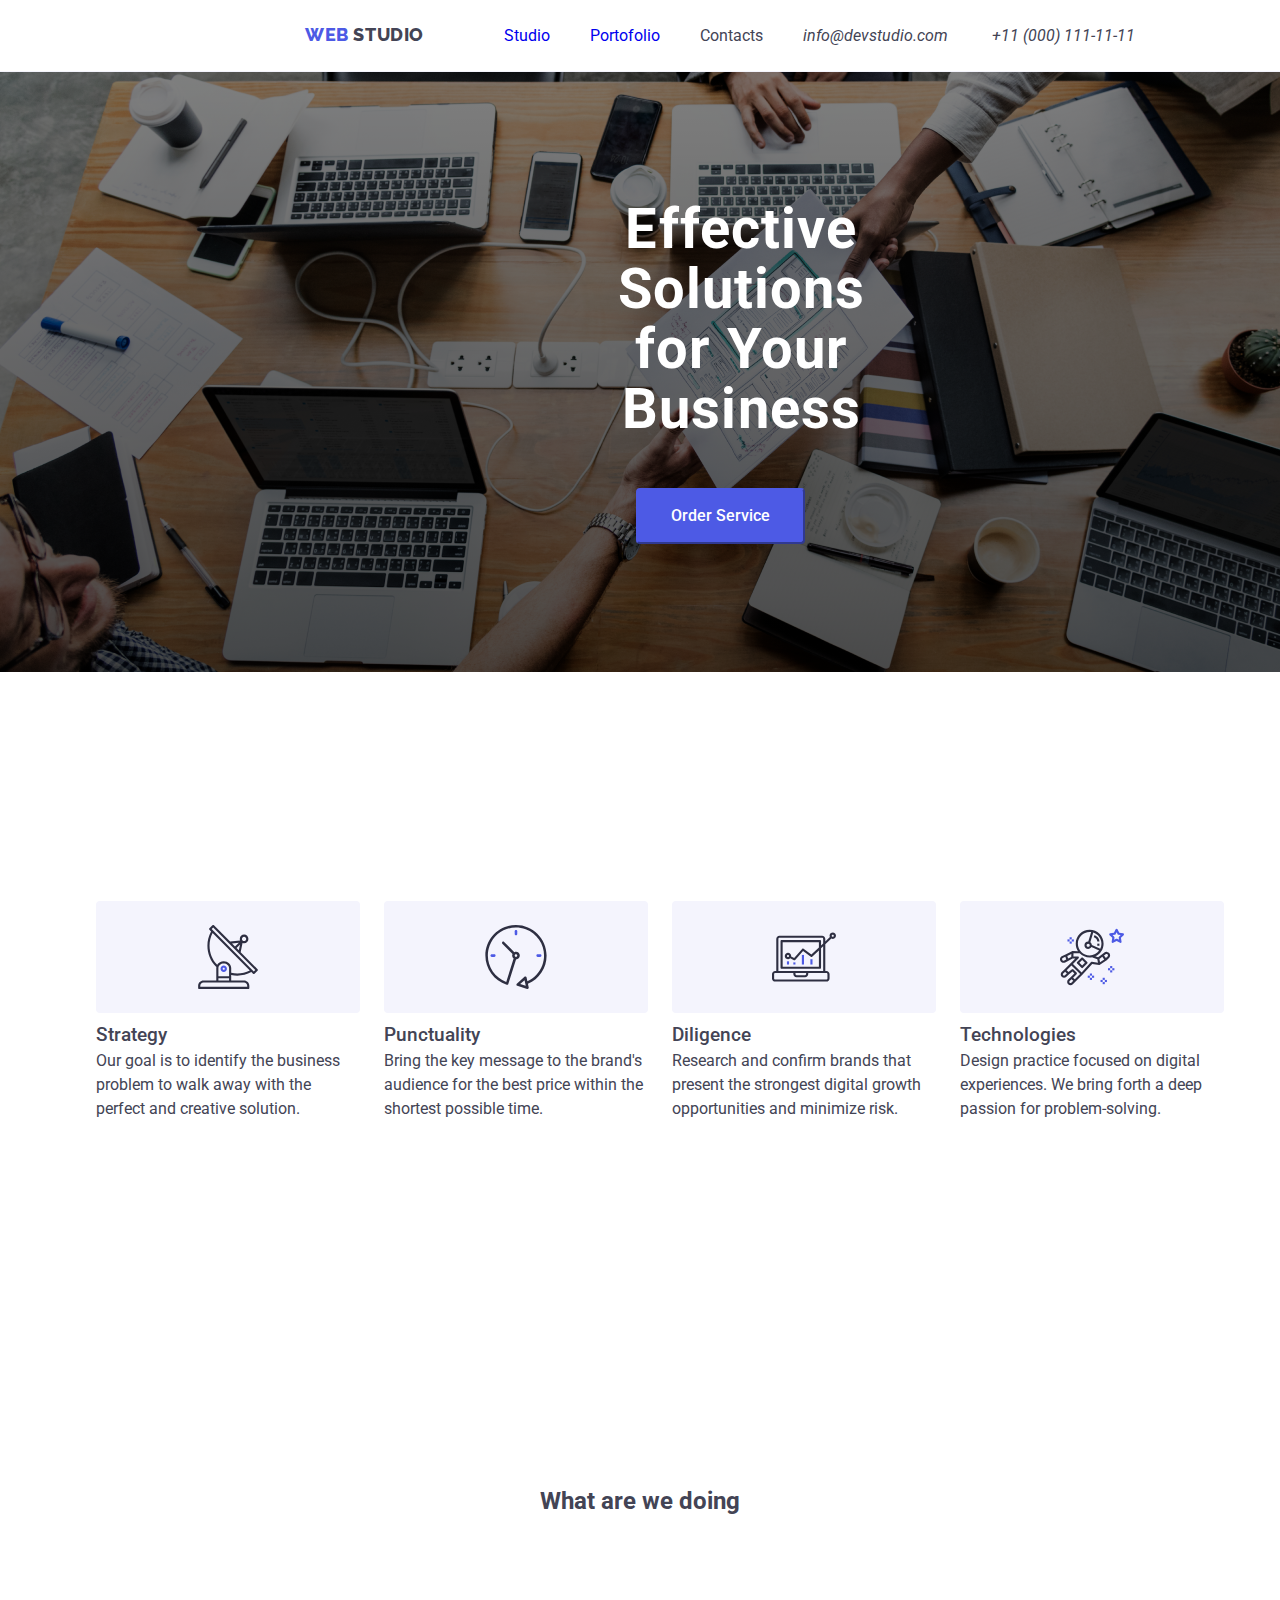
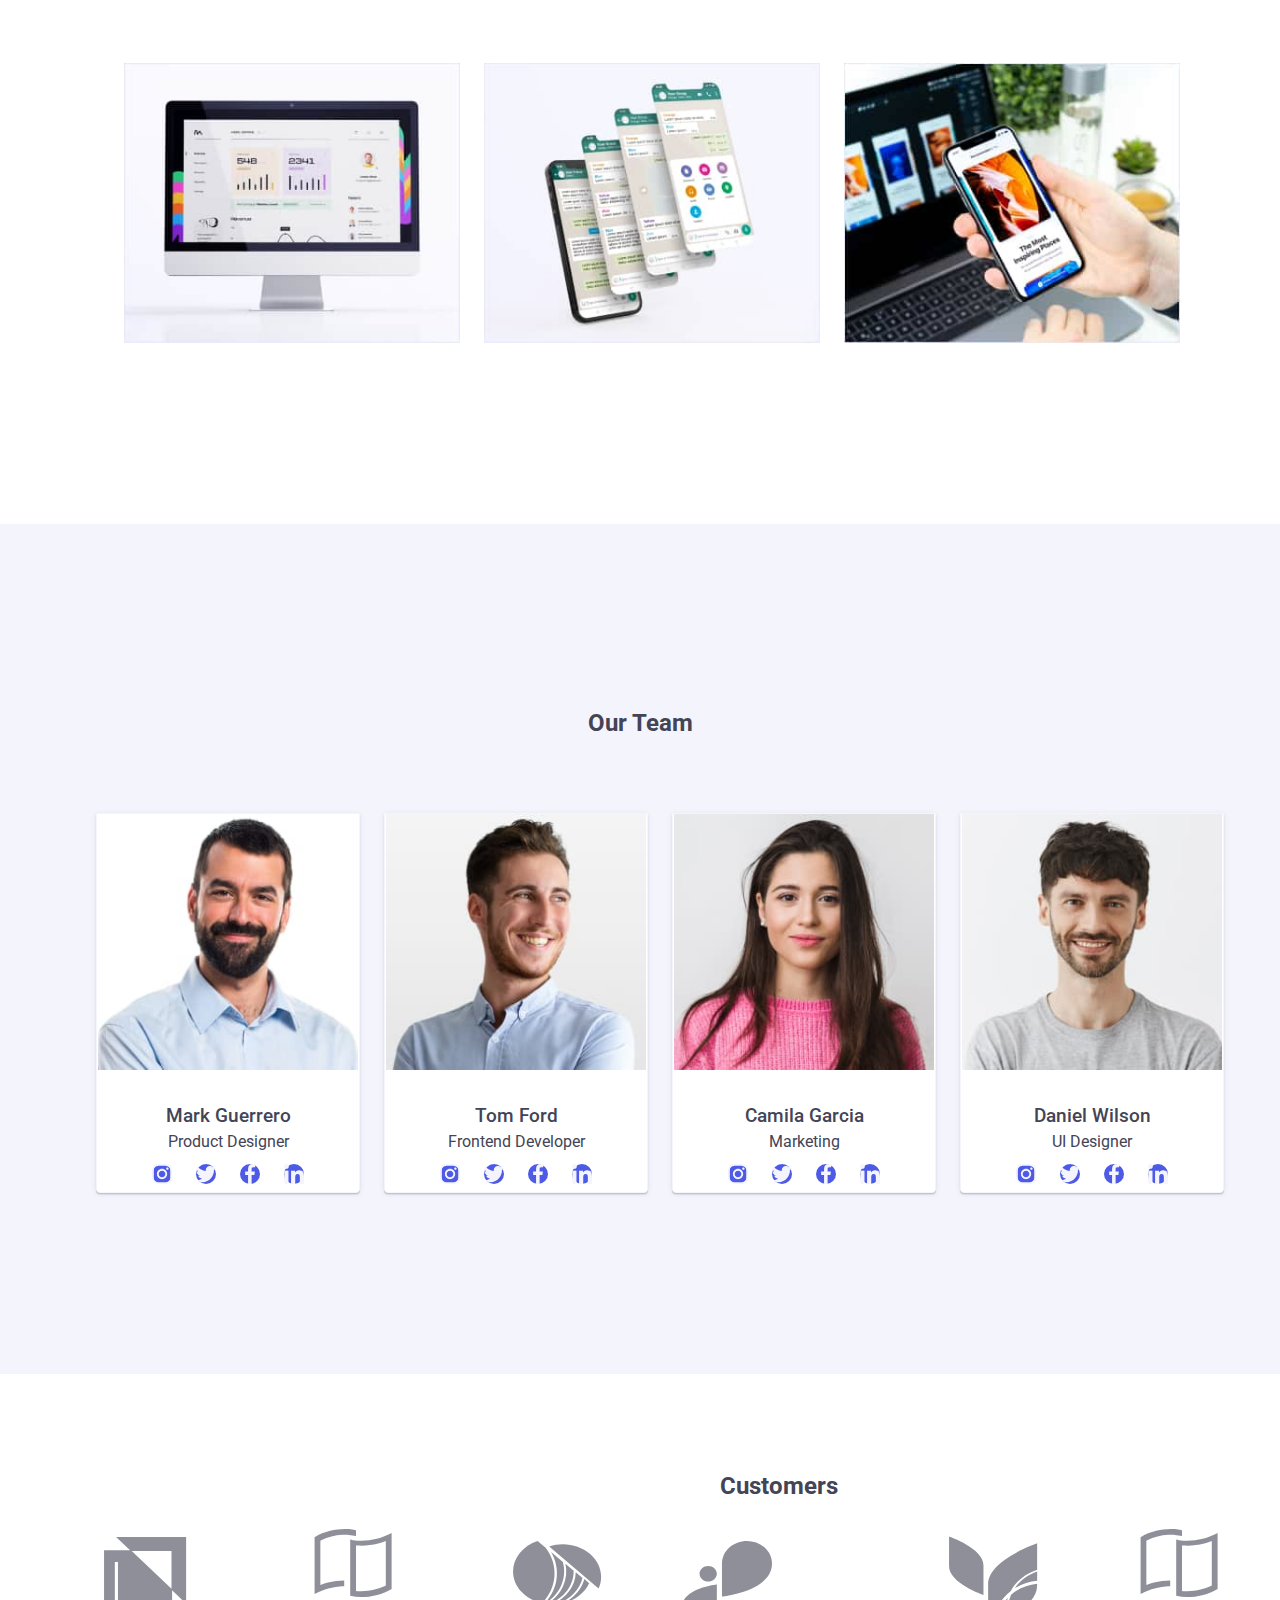
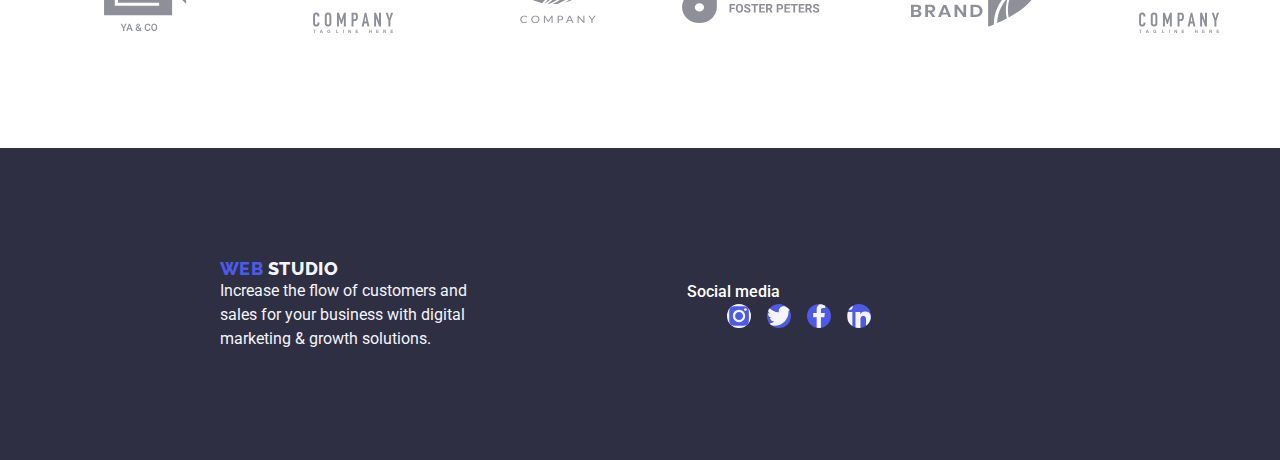
<file: index.html>
<!DOCTYPE html>
<html lang="en">

<head>
    <meta charset="UTF-8">
    <meta name="viewport" content="width=device-width, initial-scale=1.0">
    <title>Studio</title>
    <link rel="preconnect" href="https://fonts.googleapis.com">
    <link rel="preconnect" href="https://fonts.gstatic.com" crossorigin>
    <link
        href="https://fonts.googleapis.com/css2?family=Raleway:ital,wght@0,700;1,700&family=Roboto:wght@400;500;700;900&display=swap"
        rel="stylesheet">
    <link rel="stylesheet" href="/css/modern-normalize.css">
    <link rel="stylesheet" href="./css/styles.css">
    <link rel="stylesheet" href="./css/reset.css">
</head>

<body class="main-page">
    <!--Navbar section-->

    <header class="global-header">
        <div class="container header-container">
            <a href="index.html" class="logo">
                <span class="iris-blue">web</span>
                <span class="navy-blue">studio</span>
            </a>
            <nav class="navbar">
                <ul class="menu-items">
                    <li>
                        <a href="index.html">Studio</a>
                    </li>
                    <li>
                        <a href="portofolio.html">Portofolio</a>
                    </li>
                    <li>
                        <a href="">Contacts</a>
                    </li>
                </ul>
            </nav>
            <address class="contact-info">
                <a href="mailto:info@devstudio.com">info@devstudio.com</a>
                <a href="tel:+11(000)111-11-11">+11 (000) 111-11-11</a>
            </address>
        </div>

    </header>

    <main>
        <!--Hero section-->
        <section class="hero-section">
            <div class="container hero-container">
                <h1 class="h1-header">Effective Solutions for Your Business</h1>
                <button type="button" class="order-button" data-modal-open>Order Service</button>
            </div>
<div class="modal is-hidden" data-modal>
    <div class="modal-content">
        <button class="close-btn" data-modal-close>&times;</button>
        Continut modal 

    </div>
</div>
        </section>
        <!--Feature section-->
        <section class="feature-section">
            <div class="container">
                <ul class="features">
                    <li class="features-card-item">
                        <div class="features-icon-list">
                            <svg width="64px" height="64px" class="features-icons">
                                <use href="./icons feature/symbol-defs.svg#icon-Group"></use>
                                </svg>
                                </div>
                        <h3>Strategy</h3>
                        <p>Our goal is to identify the business problem to walk away with the perfect and creative
                            solution.
                        </p>
                    </li>
                    <li class="features-card-item">
                        <div class="features-icon-list">
                            <svg widht="64px" height="64px" class="features-icons">
                                <use href="./icons feature/symbol-defs.svg#icon-clock-1-1"></use>
                                </svg>
                                </div>
                        <h3>Punctuality</h3>
                        <p>Bring the key message to the brand's audience for the best price within the shortest possible
                            time.
                        </p>
                    </li>
                    <li class="features-card-item">
                        <div class="features-icon-list">
                            <svg widht="64px" height="64px" class="features-icons">
                                <use href="./icons feature/symbol-defs.svg#icon-diagram-1-1"></use>
                                </svg>
                                </div>
                        <h3>Diligence</h3>
                        <p>Research and confirm brands that present the strongest digital growth opportunities and
                            minimize
                            risk.</p>
                    </li>
                    <li class="features-card-item">
                        <div class="features-icon-list">
                            <svg widht="64px" height="64px" class="features-icons">
                                <use href="./icons feature/symbol-defs.svg#icon-astronaut-1-1"></use>
                                </svg>
                                </div>
                        <h3>Technologies</h3>
                        <p>Design practice focused on digital experiences. We bring forth a deep passion for
                            problem-solving.
                        </p>
                    </li>
                </ul>
            </div>
        </section>
        <!--Services section-->
        <section class="offer-section">
            <div class="container">
                <div class="title">
                    <h2>What are we doing</h2>
                </div>
                <div class="offer-images">
                    <img src="./images/img 1.jpg" alt="aplicatie desktop monitor" width="360"
                        class="offer-card-item" />
                    <img src="./images/img 2.jpg" alt="conversatie pe telefon" width="360"
                        class="offer-card-item" />
                    <img src="./images/img 3.jpg" alt="aplicatie mobila" width="360" class="offer-card-item" />
                </div>
            </div>


        </section>
        <!--Team section-->
        <section class="team-section">
            <div class="container team-container">
                <div class="title">
                    <h2>Our Team</h2>
                </div>
                <ul class="team-members">
                    <li class="team-card-item">
                        <img src="./images/Mark Guerrero.jpg" alt="mark-guerrero" width="260" />
                        <h3> Mark Guerrero</h3>
                        <p>Product Designer </p>
                        <div class="icon-list">
                            <a href="https://www.instagram.com/" 
                            target="_blank" 
                            class="icon" 
                            aria-label="instagram-link">
                                <svg>
                                    <use href="./icons/symbol-defs.svg#icon-instagram">

                                    </use>
                                </svg> 
                                 </a>
                                <a href="https://www.twitter.com/" target="_blank" class="icon" aria-label="twitter-link">
                                    <svg>
                                        <use href="./icons/symbol-defs.svg#icon-twitter">
                                
                                        </use>
                                    </svg>
                                </a>
                                <a href="https://www.facebook.com/" target="_blank" class="icon" aria-label="facebook-link">
                                    <svg>
                                        <use href="./icons/symbol-defs.svg#icon-facebook">
                                </use>
                                    </svg>
                                    </a>
                                    <a href="https://www.linkedin.com/" target="_blank" class="icon" aria-label="linkedin-link">
                                        <svg>
                                            <use href="./icons/symbol-defs.svg#icon-linkedin">
                                     </use>
                                        </svg>
                                        </a>
                        </div>
                    </li>
                    <li class="team-card-item">
                        <img src="./images/Tom Ford.jpg" alt="tom-ford" width="260" />
                        <h3>Tom Ford</h3>
                        <p>Frontend Developer</p>
                        <div class="icon-list">
                        <a href="https://www.instagram.com/" 
                        target="_blank" 
                        class="icon" 
                        aria-label="instagram-link">
                            <svg>
                                <use href="./icons/symbol-defs.svg#icon-instagram">
                        </use>
                            </svg>
                        </a>
                        <a href="https://www.twitter.com/" 
                        target="_blank" 
                        class="icon" 
                        aria-label="twitter-link">
                            <svg>
                                <use href="./icons/symbol-defs.svg#icon-twitter">
                        </use>
                            </svg>
                        </a>
                        <a href="https://www.facebook.com/" 
                        target="_blank" 
                        class="icon" 
                        aria-label="facebook-link">
                            <svg>
                                <use href="./icons/symbol-defs.svg#icon-facebook">
                                </use>
                            </svg>
                        </a>
                        <a href="https://www.linkedin.com/" 
                        target="_blank" 
                        class="icon" 
                        aria-label="linkedin-link">
                            <svg>
                                <use href="./icons/symbol-defs.svg#icon-linkedin">
                                </use>
                            </svg>
                        </a>
                        </div>
                    </li>
                    <li class="team-card-item">
                        <img src="./images/Camila Garcia.jpg" alt="camila-garcia" width="260" />
                        <h3>Camila Garcia</h3>
                        <p>Marketing</p>
                        <div class="icon-list">
                        <a href="https://www.instagram.com/" 
                        target="_blank" 
                        class="icon " 
                        aria-label="instagram-link">
                            <svg>
                                <use href="./icons/symbol-defs.svg#icon-instagram">
                                </use>
                            </svg>
                        </a>
                        <a href="https://www.twitter.com/" 
                        target="_blank" 
                        class="icon" 
                        aria-label="twitter-link">
                            <svg>
                                <use href="./icons/symbol-defs.svg#icon-twitter">
                                </use>
                            </svg>
                        </a>
                        <a href="https://www.facebook.com/" 
                        target="_blank" 
                        class="icon" 
                        aria-label="facebook-link">
                            <svg>
                                <use href="./icons/symbol-defs.svg#icon-facebook">
                                </use>
                            </svg>
                        </a>
                        <a href="https://www.linkedin.com/" 
                        target="_blank" 
                        class="icon" 
                        aria-label="linkedin-link">
                            <svg>
                                <use href="./icons/symbol-defs.svg#icon-linkedin">
                                </use>
                            </svg>
                        </a>
                        </div>
                    </li>
                    <li class="team-card-item">
                        <img src="./images/Daniel Wilson.jpg" alt="daniel-wilson" width="260" />
                        <h3>Daniel Wilson</h3>
                        <p>UI Designer</p>
                        <div class="icon-list">
                        <a href="https://www.instagram.com/" 
                        target="_blank" 
                        class="icon" 
                        aria-label="instagram-link">
                            <svg>
                                <use href="./icons/symbol-defs.svg#icon-instagram">
                                </use>
                            </svg>
                        </a>
                        <a href="https://www.twitter.com/" 
                        target="_blank" 
                        class="icon" 
                        aria-label="twitter-link">
                            <svg>
                                <use href="./icons/symbol-defs.svg#icon-twitter">
                                </use>
                            </svg>
                        </a>
                        <a href="https://www.facebook.com/" 
                        target="_blank" 
                        class="icon" 
                        aria-label="facebook-link">
                            <svg>
                                <use href="./icons/symbol-defs.svg#icon-facebook">
                                </use>
                            </svg>
                        </a>
                        <a href="https://www.linkedin.com/" 
                        target="_blank" 
                        class="icon" 
                        aria-label="linkedin-link">
                            <svg>
                                <use href="./icons/symbol-defs.svg#icon-linkedin">
                                </use>
                            </svg>
                        </a>
                        </div>
                    </li>
                </ul>
        </section>
    </main>
    

    <!-- CUSTOMERS SECTION-->

    <section class="section">
        <div class="customers-section-style">
            <h2 class="customers-heading">Customers</h2>
            <ul class="section-list">
                <li class="icon-client-background">
                    <svg class="icon-client">
                        <use href="./customers icon/symbol-defs.svg#icon-yaco"></use>
                        </svg>
                        </li>
                <li class="icon-client-background">
                    <svg class="icon-client">
                        <use href="./customers icon/symbol-defs.svg#icon-company-tagline-here"></use>
                        </svg>
                        </li>
                <li class="icon-client-background">
                    <svg class="icon-client">
                        <use href="./customers icon/symbol-defs.svg#icon-company"></use>
                        </svg>
                        </li>
                <li class="icon-client-background">
                    <svg class="icon-client">
                        <use href="./customers icon/symbol-defs.svg#icon-fosters-peters"></use>
                        </svg>
                        </li>
                <li class="icon-client-background">
                    <svg class="icon-client">
                        <use href="./customers icon/symbol-defs.svg#icon-brand"></use>
                        </svg>
                        </li>
                <li class="icon-client-background">
                    <svg class="icon-client">
                        <use href="./customers icon/symbol-defs.svg#icon-company-tagline-here"></use>
                        </svg>
                        </li>
                </ul>
                </div>
                </section>
                
                        
                        
                        
                        
                         <!--FOOTER SECTION-->

    <footer class="footer-section">
        <div class="container">
            <div class="footer-card">
                <a href="index.html" class="logo">
                    <span class="iris-blue">web</span>
                    <span class="cloud">studio</span>
                </a>
                <p>Increase the flow of customers and </br>
                    sales for your business with digital</br>
                    marketing & growth solutions.
                </p>
            </div>
        </div>

        <div class="footer-social-links">
        <h4 class="footer-heading">Social media</h4>
        <ul class="footer-social-links-list">
            <li>
                <a href="https://www.instagram.com/"
                target="_blank"
                class="footer-icon"
                aria-label="instagram-link"></a>
                <svg class="footer-svg">
                    <use href="./icons/symbol-defs.svg#icon-instagram"></use>

                </svg>
                </li>

                <li>
                    <a href="https://www.twitter.com/"
                    target="_blank"
                    class="footer-icon"
                    aria-label="twitter-link"></a>
                    <svg class="footer-svg">
                        <use href="./icons/symbol-defs.svg#icon-twitter"></use>
                    </svg>
                    </li>
                </li>

                <li>
                    <a href="https://www.facebook.com/"
                    target="_blank"
                    class="footer-icon"
                    aria-label="facebook-link"></a>
                    <svg class="footer-svg">
                        <use href="./icons/symbol-defs.svg#icon-facebook"></use>
                    </svg>
                </li>

                <li>
                    <a href="https://www.linkedin.com/"
                    target="_blank"
                    class="footer-icon"
                    aria-label="linkedin-link"></a>
                    <svg class="footer-svg">
                        <use href="./icons/symbol-defs.svg#icon-linkedin"></use>
                    </svg>
                </li>
                </ul>
            </div>

    </footer>
<script src="./javascript/modal.js"></script>
</body>

</html>
</file>
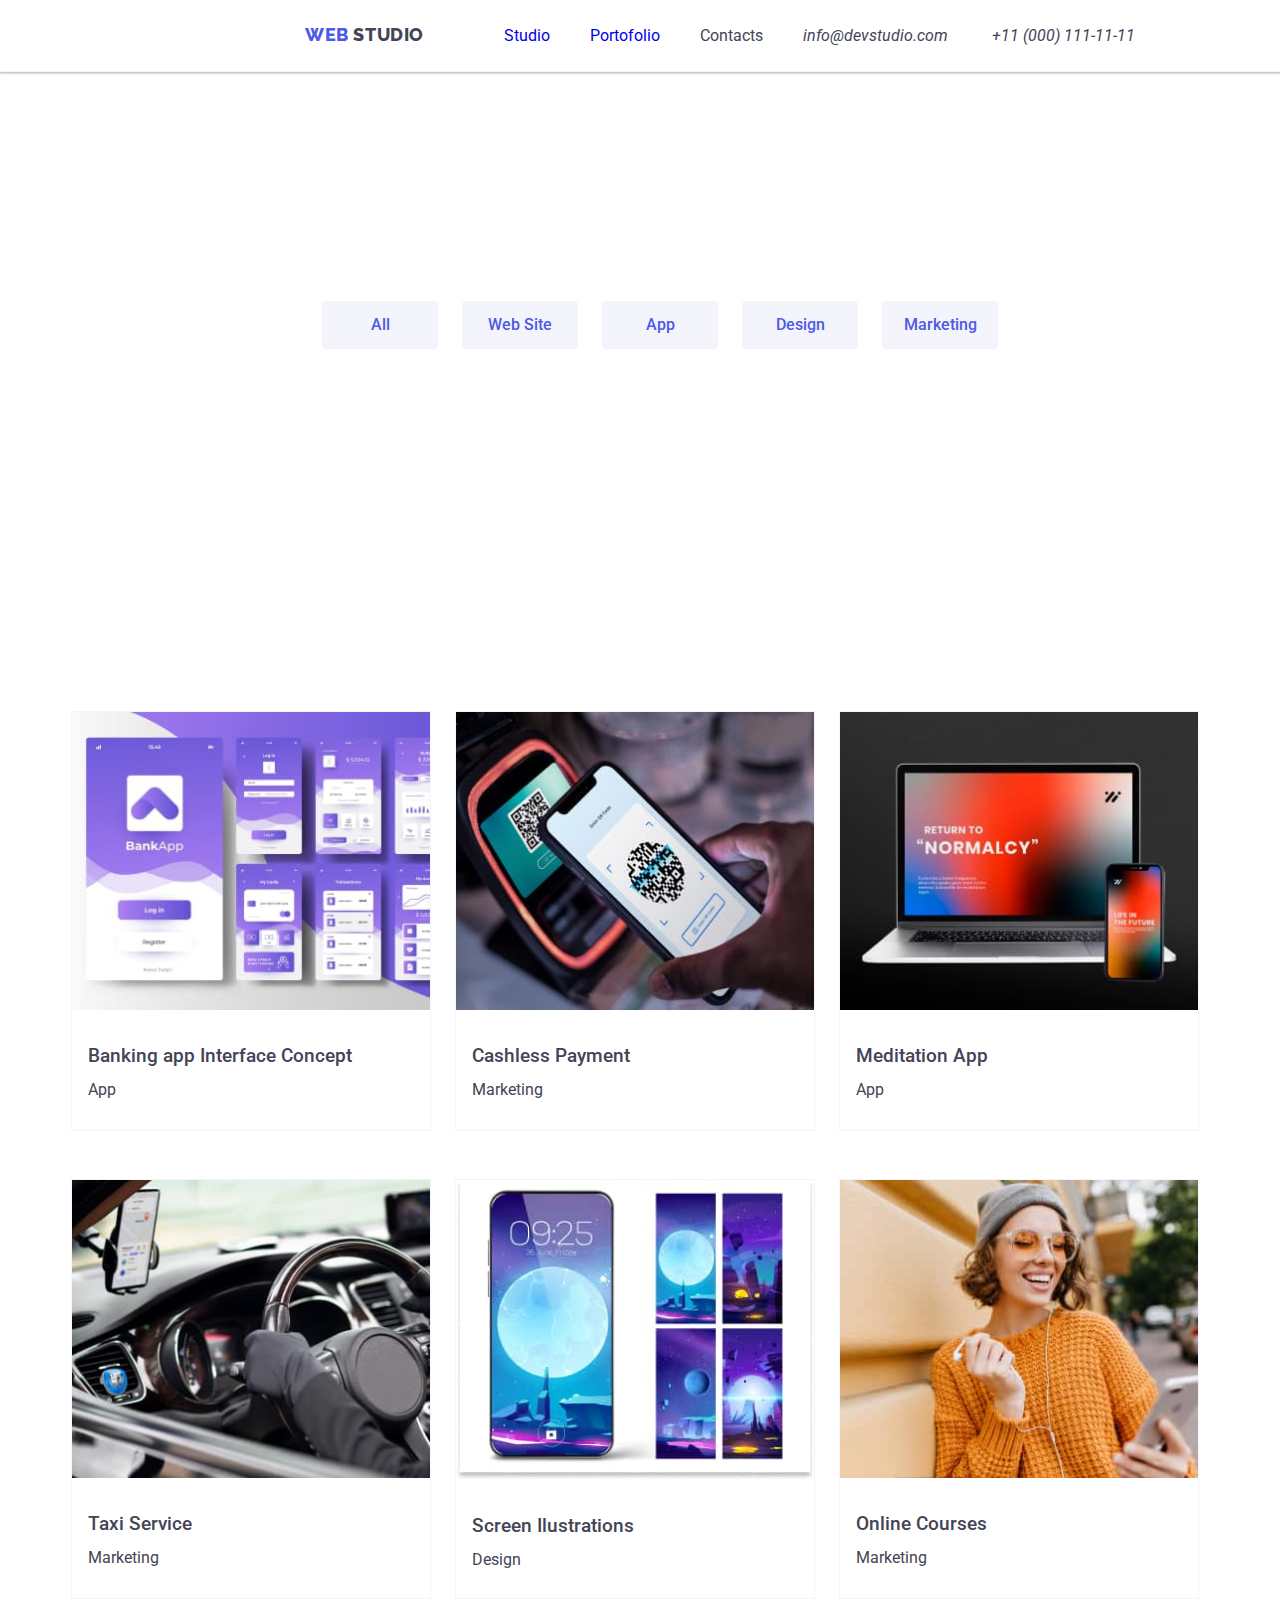
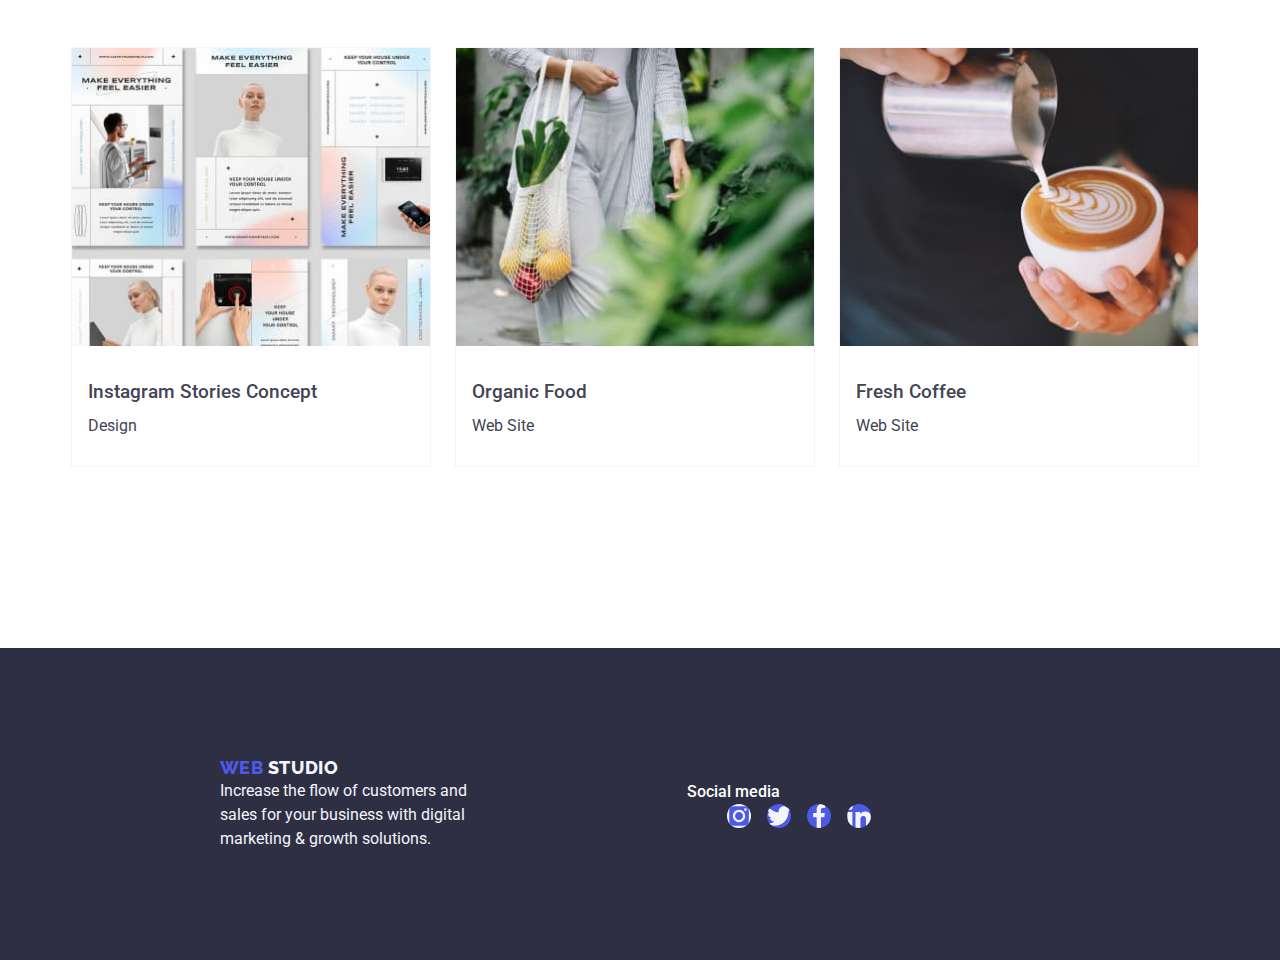
<file: portofolio.html>
<!DOCTYPE html>
<html lang="en">

<head>
    <meta charset="UTF-8">
    <meta name="viewport" content="width=device-width, initial-scale=1.0">
    <title>Portofolio</title>
    <link rel="preconnect" href="https://fonts.googleapis.com">
    <link rel="preconnect" href="https://fonts.gstatic.com" crossorigin>
    <link
        href="https://fonts.googleapis.com/css2?family=Raleway:ital,wght@0,700;1,700&family=Roboto:wght@400;500;700;900&display=swap"
        rel="stylesheet">
    <link rel="stylesheet" href="/css/modern-normalize.css">
    <link rel="stylesheet" href="./css/styles.css">
    <link rel="stylesheet" href="./css/reset.css">

</head>

<body class="main-page">
    <header class="global-header">
        <div class="container header-container">
            <a href="index.html" class="logo">
                <span class="iris-blue">web</span>
                <span class="navy-blue">studio</span>
            </a>
            <nav class="navbar">
                <ul class="menu-items">
                    <li>
                        <a href="index.html">Studio</a>
                    </li>
                    <li>
                        <a href="portofolio.html">Portofolio</a>
                    </li>
                    <li>
                        <a href="">Contacts</a>
                    </li>
                </ul>
            </nav>
            <address class="contact-info">
                <a href="mailto:info@devstudio.com">info@devstudio.com</a>
                <a href="tel:+11(000)111-11-11">+11 (000) 111-11-11</a>
            </address>
        </div>
    </header>
    <main>
        <!-- Filters section -->
        <section class="filter-section section">
            <div class="container">
                <ul class="filter-buttons">
                    <li class="card-item"><button type="button">All</button></li>
                    <li class="card-item"><button type="button">Web Site</button></li>
                    <li class="card-item"><button type="button">App</button></li>
                    <li class="card-item"><button type="button">Design</button></li>
                    <li class="card-item"><button type="button">Marketing</button></li>
                </ul>
            </div>

        </section>
        <!-- Projects section -->
        <section class="project-section section">
            <div class="container">
                <ul class="project-cards">
                    <li class="card-item">
                        <img src="./images/Banking App.jpg" alt="pages of an banking app" width="360">
                        <h3>Banking app Interface Concept</h3>
                        <p>App</p>
                    </li>
                    <li class="card-item">
                        <img src="./images/Cashless Payment.jpg" alt="payment app on phone"
                            width="360">
                        <h3>Cashless Payment</h3>
                        <p>Marketing</p>
                    </li>
                    <li class="card-item">
                        <img src="./images/Meditation App.jpg" alt="app on laptop and mobile"
                            width="360">
                        <h3>Meditation App</h3>
                        <p>App</p>
                    </li>

                    <li class="card-item">
                        <img src="./images/Taxi Service.jpg"
                            alt="a car with an taxi app on the mobile phone" width="360">
                        <h3>Taxi Service</h3>
                        <p>Marketing</p>
                    </li>
                    <li class="card-item">
                        <img src="./images/Screen Illustration.jpg"
                            alt="illustrations for mobile phones" width="360">
                        <h3>Screen Ilustrations</h3>
                        <p>Design</p>
                    </li>
                    <li class="card-item">
                        <img src="./images/Online Courses.jpg" alt="girl taking online courses"
                            width="360">
                        <h3>Online Courses</h3>
                        <p>Marketing</p>
                    </li>

                    <li class="card-item">
                        <img src="./images/Instagram Stories Concept.jpg" alt="insta stories" width="360">
                        <h3>Instagram Stories Concept</h3>
                        <p>Design</p>
                    </li>
                    <li class="card-item">
                        <img src="./images/Organic Food.jpg" alt="a bag with fruits" width="360">
                        <h3>Organic Food</h3>
                        <p>Web Site</p>
                    </li>
                    <li class="card-item">
                        <img src="./images/Fresh Coffee.jpg" alt="barista making cappucino"
                            width="360">
                        <h3>Fresh Coffee</h3>
                        <p>Web Site</p>
                    </li>
                </ul>
            </div>
        </section>
    </main>

    <!-- Customers section-->

    
    <footer class="footer-section">
        <div class="container">
            <div class="footer-card">
                <a href="index.html" class="logo">
                    <span class="iris-blue">web</span>
                    <span class="cloud">studio</span>
                </a>
                <p>Increase the flow of customers and </br>
                    sales for your business with digital</br>
                    marketing & growth solutions.
                </p>
            </div>
        </div>

<div class="footer-social-links">
    <h4 class="footer-heading">Social media</h4>
    <ul class="footer-social-links-list">
        <li>
            <a href="https://www.instagram.com/" target="_blank" class="footer-icon" aria-label="instagram-link"></a>
            <svg class="footer-svg">
                <use href="./icons/symbol-defs.svg#icon-instagram"></use>

            </svg>
        </li>

        <li>
            <a href="https://www.twitter.com/" target="_blank" class="footer-icon" aria-label="twitter-link"></a>
            <svg class="footer-svg">
                <use href="./icons/symbol-defs.svg#icon-twitter"></use>
            </svg>
        </li>
        </li>

        <li>
            <a href="https://www.facebook.com/" target="_blank" class="footer-icon" aria-label="facebook-link"></a>
            <svg class="footer-svg">
                <use href="./icons/symbol-defs.svg#icon-facebook"></use>
            </svg>
        </li>

        <li>
            <a href="https://www.linkedin.com/" target="_blank" class="footer-icon" aria-label="linkedin-link"></a>
            <svg class="footer-svg">
                <use href="./icons/symbol-defs.svg#icon-linkedin"></use>
            </svg>
        </li>
    </ul>
</div>

    </footer>
    </div>
</body>

</html>
</file>
<file: css/styles.css>
:root {
    --link-color: #000000;
    --logo-font-family: "Raleway", sans-serif;
    --text-font-family: "Roboto", sans-serif;
    --body-text-color: #434455;
    --heading-text-color: #2e2f42;
    --main-background-color: #ffffff;
    --brand-color: #4d5ae5;
    --secondary-bkg-color: #f4f4fd;
    --hover-color: #404bbf;
    --hero-heading-color: #ffffff;
    --icons-background: #4d5ae5;
    --icons-color:#FFFFFF;
    --icons-color--hover: #FFFFFF;
    --transition:250ms cubic-bezier(0.4, 0, 0.2, 1);
}

*,
*::before,
*::after {
    box-sizing: border-box;
}

.main-page {
    font-family: var(--text-font-family);
    color: var(--body-text-color);
    font-size: 16px;
}

.global-header .logo,
.footer-section .logo {
    text-decoration: none;
    font-size: 18px;
    font-family: var(--logo-font-family);
    font-weight: 800;
}

.global-header {
    display: flex;
    align-items: center;
    border-bottom: 1px solid var(--secondary-bkg-color);
    width: 1440px;
    height: 72px;
    box-shadow: 0 1px 6px 0 rgba(46, 47, 66, 0.08),
        0 1px 1px 0 rgba(46, 47, 66, 0.16), 0 2px 1px 0 rgba(46, 47, 66, 0.08);
    background: #ffffff;
}

.h1-header{
    
   
    font-weight: 700;
    font-size: 56px;
    line-height: 107%;
    letter-spacing: 0.02em;
    text-align: center;
    color: #ffffff;
    width: 496px;
    margin-bottom: 48px;
}

.menu-items>li>a {
    text-decoration: none;
}

.menu-items>li {
    list-style-type: none;
    padding-left: 40px;
}

.menu-items>li:hover {
    color: var(--hover-color);
    text-decoration: underline;
}

.menu-items>li>a:visited {
    color: inherit;
}

.menu-items {
    display: flex;
    flex-direction: row;
}

.order-button {
    background-color: #4d5ae5;
    font-family: "Roboto", sans-serif;
    border-radius: 4px;
    padding: 16px, 32px, 16px, 32px;
    border-color: #4d5ae5;
    color: #fff;
    font-weight: 500;
    width: 169px;
    height: 56px;
    display: flex;
    align-items: center;
    justify-content: center;
    transition: var(--transition);
    outline:none;
}

.order-button:hover {
    background-color: var(--hover-color);
}

/* LOGO */

.logo {
    font-weight: 800;
    font-size: 18px;
    line-height: 117%;
    letter-spacing: 0.03em;
    text-transform: uppercase;
}

.logo .iris-blue {
    color: #4d5ae5;
}

.logo .navy-blue {
    color: var(--body-text-color);
}

.logo .cloud {
    color: var(--secondary-bkg-color);
}

.contact-info>a {
    text-decoration: none;
    color: var(--body-text-color);
    padding-left: 40px;
}

.contact-info>a:hover,
.contact-info>a:focus {
    color: #404bbf;
}

.team-members>li {
    list-style-type: none;
    display: flex;
    align-items: center;
    flex-direction: column;
}

h1,
h2 {
    font-weight: 700;
    color: var(--body-text-color);
    display: flex;
}

h3 {
    font-weight: 500;
    color: var(--body-text-color);
}

.hero-section {
    background-color: #2e2f42;
    display: flex;
    justify-content: center;
    flex-direction: column;
    align-items: center;
    min-width: 1200px;
}

.hero-section>h1 {
    color: #ffffff;
    width: 204px;
}

.team-section {
    background-color: var(--secondary-bkg-color);
}

.footer-section {
    background-color: #2e2f42;
    color: var(--secondary-bkg-color);
    display: flex;
    justify-content: center;
    flex-direction: column;
    align-items: flex-start;
    min-width: 1200px;
    height: 312px;
    flex-wrap: wrap;
}

.features>li {
    list-style-type: none;
    display: block;
    width: 264px;
}

.features {
    display: flex;
    flex-wrap: wrap;
    margin-left: -24px;
}

.filter-buttons>li>button {
    background-color: var(--secondary-bkg-color);
    font-family: "Roboto", sans-serif;
    border-radius: 4px;
    padding: 12px, 24px, 12px, 24px;
    border-color: #e7e9fc;
    color: var(--brand-color);
    font-weight: 500;
    border: 1px;
    cursor: pointer;
    width: 116px;
    height: 48px;
}

.filter-buttons>li>button:hover,
.filter-buttons>li>button :focus {
    background-color: var(--hover-color);
    color: #ffffff;
    box-shadow: 0 2px 2px 0 rgba(0, 0, 0, 0.12), 0 2px 1px 0 rgba(0, 0, 0, 0.08),
        0 3px 1px 0 rgba(0, 0, 0, 0.1);
}

.filter-buttons>li {
    list-style-type: none;
}

.filter-buttons {
    display: flex;
    justify-content: center;
    flex-wrap: wrap;
    margin-left: -24px;
}

.project-cards {
    display: flex;
    flex-wrap: wrap;
    padding: 0px 16px;
    margin-top: -48px;
    margin-left: -24px;
}

.card-item {
    margin-top: 48px;
    margin-left: 24px;
}

.project-cards>li {
    list-style-type: none;
    display: flex;
    flex-direction: column;
    border: 1px solid var(--secondary-bkg-color);
    width: 360px;
    height: 420px;
}

section {
    padding: 94px 0;
}

.container {
    display: flex;
    justify-content: center;
    max-width: 1200px;
    margin: 87px auto;
    padding: 0 15px;
    flex-wrap: wrap;
}

a{
    transition: var(--transition);
}

.title {
    display: flex;
    justify-content: center;
    padding-bottom: 72px;
}

.offer-images {
    display: flex;
    justify-content: center;
    flex-wrap: wrap;
}

.offer-images>img {
    padding-left: 24px;
    padding-top: 72px;
}

.team-members {
    display: flex;
    justify-content: center;
    flex-wrap: wrap;
    margin-left: -24px;
}

.team-card-item {
    margin-left: 24px;
    flex-basis: calc((100%-96px) / 4);
}

.team-members>li {
    width: 264px;
    height: 260px;
    border: 1px solid;
    border-radius: 0 0 4px 4px;
    padding: 0px 0px 32px 0px;
    width: 264px;
    height: 380px;
    border: 1px solid var(--secondary-bkg-color);
    box-shadow: 0 2px 1px 0 rgba(46, 47, 66, 0.08),
        0 1px 1px 0 rgba(46, 47, 66, 0.16), 0 1px 6px 0 rgba(46, 47, 66, 0.08);
    background: #fff;
}

.team-card-item>h3 {
    padding-top: 32px;
}

.card-item>h3 {
    padding-top: 32px;
    padding-left: 16px;
}

.card-item>p {
    padding-top: 8px;
    padding-left: 16px;
}

.card-item:hover {
    box-shadow: 0 4px 4px 0 rgba(0, 0, 0, 0.25);
    cursor: pointer;
}

.features-card-item {
    margin-top: 48px;
    margin-left: 24px;
}



.hero-container{
    display: flex;
    flex-direction: column;
    align-items: center;
}

.hero-container>h1 {
    color: var(--hero-heading-color);
    width: 205px;
    text-align: center;
}

.footer-card {
    display: flex;
    flex-direction: column;
    position: relative;
}

/* SVG-URI */

.icon-list{
    display: flex;
    justify-content: center;
    gap: 24px;
    margin-top: 10px;
}
.icons-list .icon svg{
width: 20px;
height: 20px;
}

.icon-list .icon{
    width: 20px;
    height: 20px;
    background-color: var(--icons-background);
    border-radius: 50%;
    display:flex;
    justify-content: center;
    align-items: center;
    color: var(--icons-color);
}

.icon-list .icon:hover,
.icon-list .icon:active{
    color: var(--icons-color--hover)
}
.icon-list .icon:focus{
color: var(--icons-color);
}

/* BACKGROUND */

.hero-section{
    background-image: linear-gradient(to bottom, rgba(0, 0, 0, 0.5), rgba(0, 0, 0, 0.7)), url(../images/people-office.png);
    height: 600px;
    width: 1440px;
    display: flex;
    justify-content: center;

}

/* CUSTOMERS SECTION */
.section-list{
    list-style-type: none;
    display: flex;
}

.customers-heading{
    margin-left: 720px;
}

/* FOOTER SVG-S SECTION */

.footer-social-links-list{
    list-style-type: none;
}

.footer-svg{
width: 24px;
height: 24px;
background-color: var(--icons-background);
border-radius: 50%;
}

.footer-social-links-list {
    display: flex;
    justify-content: space-between;
    align-items: center;
    gap: 16px;
}.footer-social-links-list {
    display: flex;
    justify-content: space-between;
    align-items: center;
    gap: 16px;
}
.footer-heading{
    font-family: var(--text-font-family);
    color:#ffffff;
    font-weight: 500;
    width: 96px;
    height: 24px;
}

.features-icon-list {
    border-radius: 4px;
    width: 264px;
    height: 112px;
    background-color: #f4f4fd;
    display: flex;
    justify-content: center;
    align-items: center;
    margin-bottom: 8px;
}

/* MODAL */

.is-hidden{
    visibility: hidden;
    scale: 1.05;
}

.modal{
    position: fixed;
    top:0;
    left:0;
    width: 100vw;
    height: 100vh;
    display: flex;
    justify-content: center;
    align-items: center;
}

.modal-content{
    padding: 16px;
    background-color: #fff;
    width: 50%;
    height: 500px;
    position: relative;
}

.close-btn{
    position: absolute;
        top: 24px;
        right: 24px;
        border-radius: 50%;
        width: 24px;
        height: 24px;
        color: ##2e2f42;
        background-color: #f4f4fd;
        display: flex;
        justify-content: center;
        align-items: center;
        outline: none;
        border-style: none;
        margin-bottom: 24px;
}




    








/* background: linear-gradient(rgba(25, 28, 38, 0.2), rgba(25, 28, 38, 0.2)), url("./images/slider.jpg"); */
</file>
